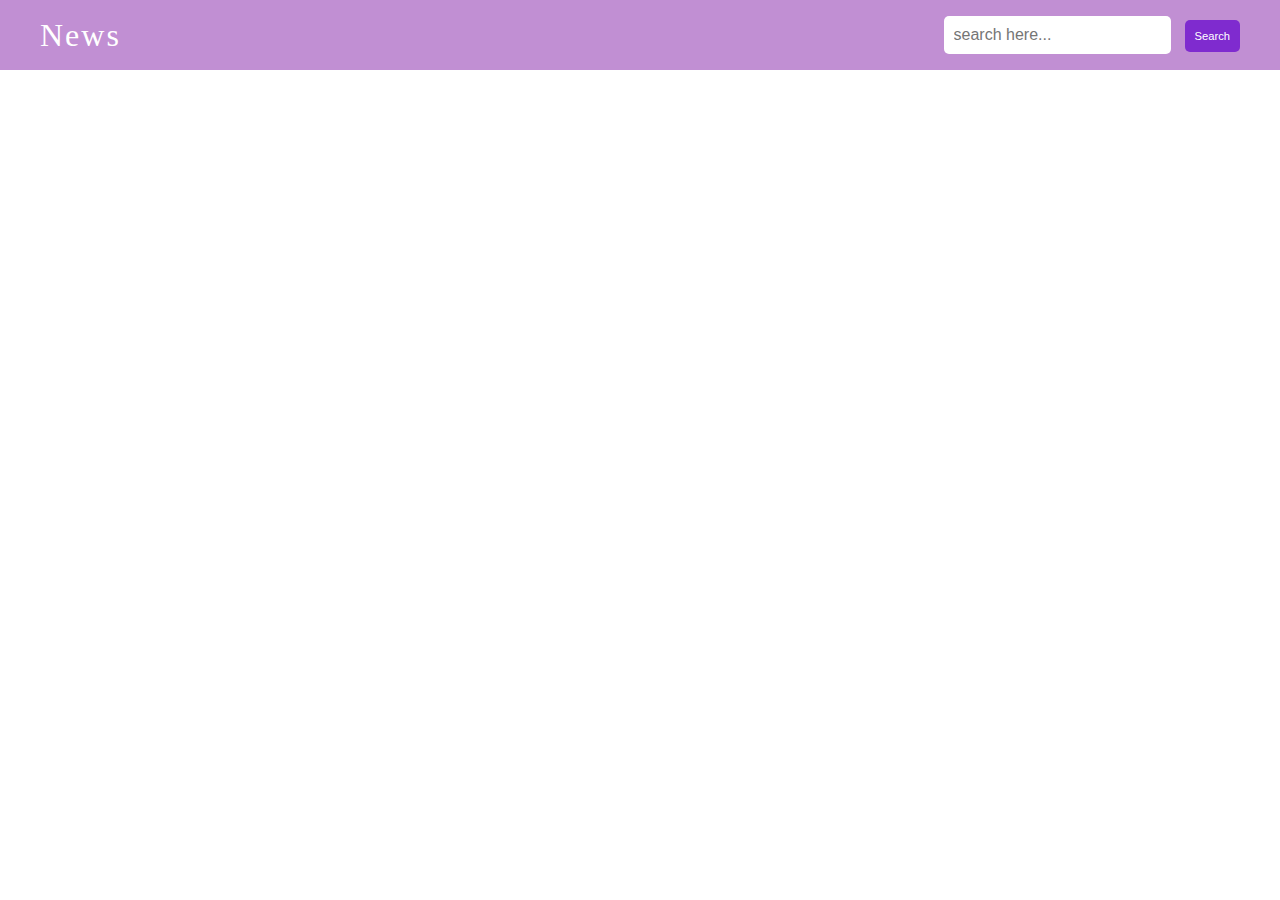
<file: project using API/index.html>
<!DOCTYPE html>
<html lang="en">
<head>
  <meta charset="UTF-8">
  <meta name="viewport" content="width=device-width, initial-scale=1.0">
  <title>New Search App</title>
  <link rel="stylesheet" href="style.css">
</head>
<body>
<nav>
  <div class="navbar obj-width">
    <a  class="logo" href="index.html" > News</a>
    <div class="search-container">
      <input type="text" placeholder="search here..." id="search-input">
      <button id="search-button"> Search</button>
    </div>
  </div>
</nav>
<main  class="obj-width" id="blog-container">
<!--<div class="blog-card">
  <img src="https://placehold.co/600x400" alt="">
  <h2> This is a  title</h2>
  <p>Lorem ipsum dolor sit amet consectetur adipisicing elit. Sed odit reiciendis itaque totam facilis a necessitatibus doloribus similique, voluptatibus quod.</p>
</div>
<div class="blog-card">
  <img src="https://placehold.co/600x400" alt="">
  <h2> This is a  title</h2>
  <p>Lorem ipsum dolor sit amet consectetur adipisicing elit. Sed odit reiciendis itaque totam facilis a necessitatibus doloribus similique, voluptatibus quod.</p>
</div>
<div class="blog-card">
  <img src="https://placehold.co/600x400" alt="">
  <h2> This is a  title</h2>
  <p>Lorem ipsum dolor sit amet consectetur adipisicing elit. Sed odit reiciendis itaque totam facilis a necessitatibus doloribus similique, voluptatibus quod.</p>
</div>
<div class="blog-card">
  <img src="https://placehold.co/600x400" alt="">
  <h2> This is a  title</h2>
  <p>Lorem ipsum dolor sit amet consectetur adipisicing elit. Sed odit reiciendis itaque totam facilis a necessitatibus doloribus similique, voluptatibus quod.</p>
</div>-->
</main>
  <script src="script.js"></script>
</body>
</html>
</file>
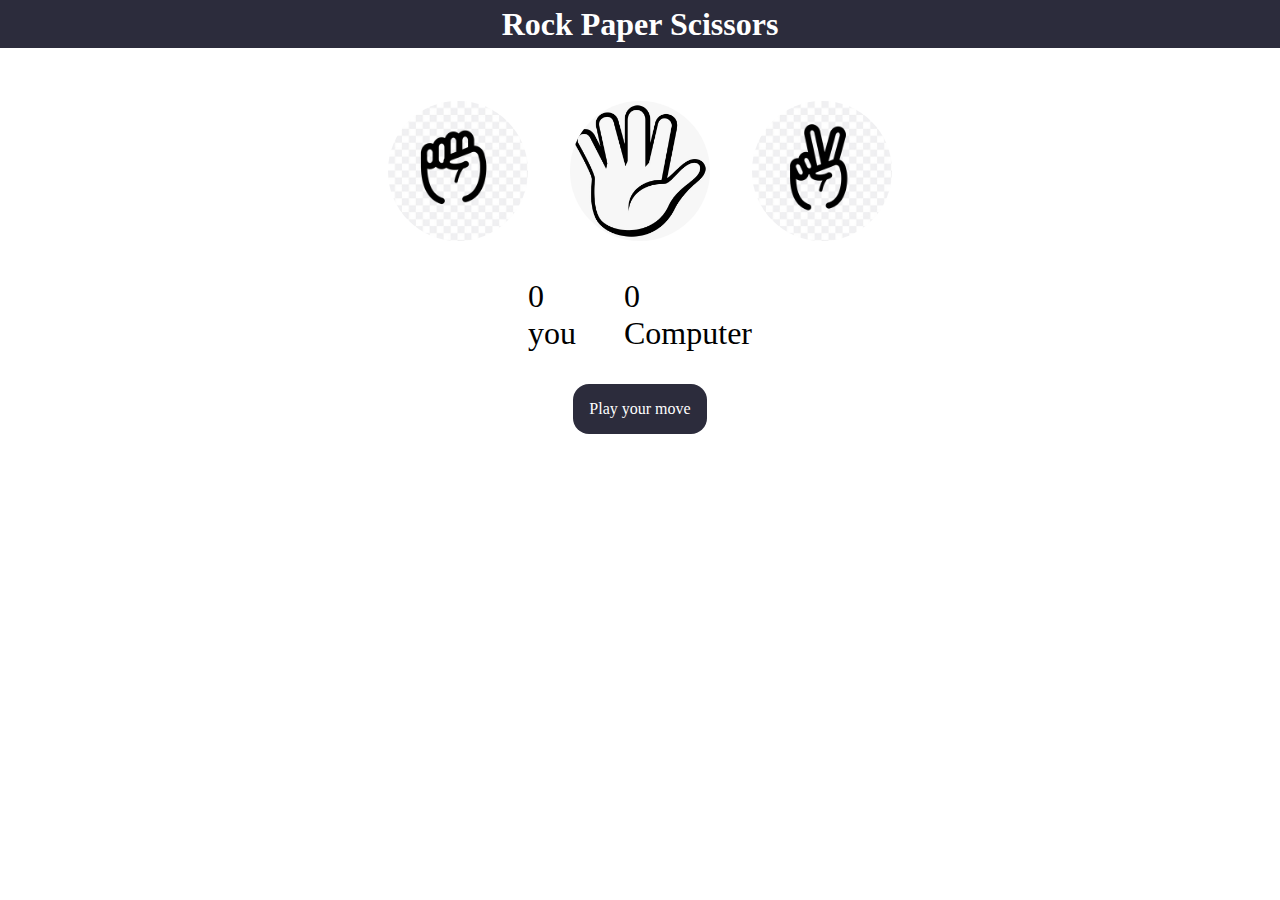
<file: rock paper scissors/index.html>
<!DOCTYPE html>
<html lang="en">
<head>
  <meta charset="UTF-8">
  <meta name="viewport" content="width=device-width, initial-scale=1.0">
  <title>Rock Paper Scissors</title>
  <link rel="stylesheet" href="style.css">
</head>
<body>
  <h1>Rock Paper Scissors</h1>
  <div class="choices">
    <div class="choice" id="rock">
      <img  class="img"src="img/rock.jpeg" alt="">
    </div>
    <div class="choice" id="paper">
      <img class="img" src="img/paper.jpeg" alt="">
    </div>
    <div class="choice" id="scissors">
      <img  class="img" src="img/scissors.jpeg" alt="">
    </div>
  </div>
  <div class="score-board">
    <div class="score">
      <p id="user-score">0</p>
      <p>you</p>
    </div>
    <div class="score">
      <p id="comp-score">0</p>
      <p>Computer</p>
    </div>
  </div>
  <div class="msg-container">
<p id="msg"> Play your move</p>
  </div>

  <script src="script.js"></script>
</body>

</html>
</file>
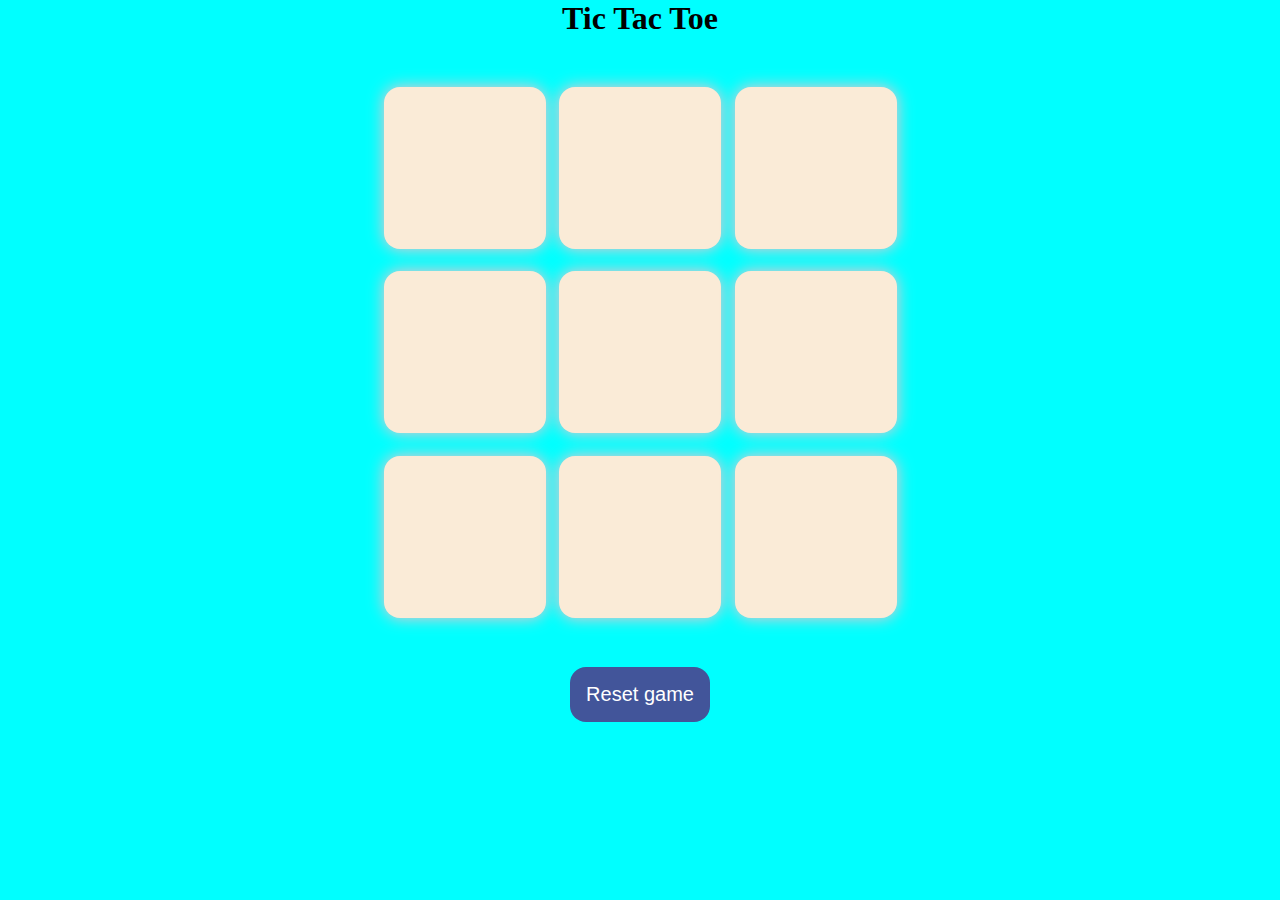
<file: tic tac toe project/tictactoe.html>
<!DOCTYPE html>
<html lang="en">
<head>
  <meta charset="UTF-8">
  <meta name="viewport" content="width=device-width, initial-scale=1.0">
  <title>Tic-tac-Toe Game</title>
 <link rel="stylesheet" href="style.css">
</head>
<body>
  <div class="msg-container hide">
    <p id="msg"> Winner</p>
    <button id="new-btn"> New Game</button>
  </div>
  <main>
  <h1> Tic Tac Toe</h1>
  <div class="container">
  <div class=" game">
    <button class="box"></button>
    <button class="box"></button> 
   <button class="box"></button>
   <button class="box"></button>
   <button class="box"></button>
   <button class="box"></button>
   <button class="box"></button>
   <button class="box"></button>
   <button class="box"></button>
  </div>
  </div>
  <button id="reset-btn"> Reset game</button>
  </main>
</body>
<script src="script.js"></script>
</html>
</file>
<file: project using API/style.css>
* {
  margin: 0;
  padding: 0;
  box-sizing: border-box;
}

body{
  position: relative;
}
/*  global css*/
.obj-width{
  max-width: 1200px;
  margin: auto;
}
nav{
  background-color: rgb(193, 143, 211);
  box-shadow: 0, 7px, 10px rgba(11, 11, 11, 0.3);
}
.navbar{
  display: flex;
  justify-content: space-between;
  align-items: center;
  padding:1rem 0;
}
.navbar .logo{
  color: white;
  text-decoration: none;
  letter-spacing: 2px;
  font-size: 2rem;
}
#search-input {
max-width: 400px;
padding: 10px;
border: none;
border-radius: 5px;
font-size: 1rem;
color: rgb(8, 8, 8);
}
#search-button{
  padding: 10px;
  border-radius: 5px;
  background-color: rgb(127, 43, 207);
  border: none;
  font-size: .7rem;
  color: white;
  cursor: pointer;
  margin-left: 10px;
}
#blog-container{
  margin:3rem 0;
 display: flex;
 justify-content: center;
 align-items: flex-start;
 flex-wrap: wrap;
}
.blog-card{
  width: 280px;
  border: 1px solid black;
  border-radius: 10px;
  cursor: pointer;
  padding: 1rem;
  margin: 10px;
}
.blog-card:hover{
  box-shadow:  4px 4px 10px rgba(0, 0, 0, 0.1);

}
.blog-card img{
  width:100%;
  height: 280px;
  object-fit: cover;
   border-radius: 5px;
   margin-bottom: 1rem;
}
.blog-card h2{
  color: black;
  font-size: 1.7rem;
  font-weight: 500;
}

.blog-card p{
  color: black;
  font-size: 1rem;
  padding-top:.7rem;
}

@media(max-width:900px){
  .blog-card {
    width: 300px;
}
#blog-container{
  margin:3rem 0;
 display: flex;
 justify-content: center;
 align-items: flex-start;
 flex-wrap: wrap;
}
}
@media(max-width:500px){
  nav{
    padding: 0 20px;
  }
  .navbar .logo {
    font-size: 1.2rem
}
#search-input {
  width: 150px;
  padding: 10px 5px; 
}
.blog-card {
  width: 100%;
}

}
</file>
<file: rock paper scissors/style.css>
* {
  margin: 0;
  padding: 0;
}
h1 {
  background-color: rgb(44, 44, 60);
  color: white;
  height: 3rem;
  line-height: 3rem;
  text-align: center;
}
.choice {
  height: 150px;
  width: 150px;
  border-radius: 50%;
  display: flex;
  justify-content: center;
  align-items: center;
}

.choice:hover {
  /* opacity: 0.5; blurr  */
  cursor: pointer;
  background-color: palevioletred;
}
.img {
  height: 140px;
  width: 140px;
  object-fit: cover;
  border-radius: 50%;
  color: blue;
}
.choices {
  display: flex;
  justify-content: center;
  align-items: center;
  gap: 2rem;
  margin-top: 3rem;
}
.score-board {
  display: flex;
  justify-content: center;
  align-items: center;
  font-size: 2rem;
  margin-top: 2rem;
  gap: 3rem;
}
#computer-score,
#user-score {
  font-size: 2rem;
}
.msg-container{
  margin-top: 2rem;
  justify-content: center;
  align-items: center;
  display: flex;
}
#msg {
  background-color: rgb(44, 44, 60);
  color: white;
  font-size: 1rem;
  display: inline; /*play your move full scren pe nhi aaya*/
  padding:1rem;
  border-radius: 1rem;
}
</file>
<file: tic tac toe project/style.css>
*{
  margin: 0;
  padding: 0;
}
body{
  background-color: aqua;
  text-align: center;
}
.container{
  height: 70vh;
  display: flex;
  
  justify-content: center;
  align-items: center
}
.game{
  height: 60vmin;
  width: 60vmin;
  display: flex;
  flex-wrap: wrap;
  justify-content: center;
  align-items: center;
  gap:1.5vmin;
}
.box{
  height: 18vmin;
  width: 18vmin;
  border-radius:  1rem;
  border: none;
  box-shadow:  0 0 1rem pink;
  font-size: 8vmin;
  color: blue;
  background-color: antiquewhite;
}
#reset-btn{
  padding: 1rem;
  font-size: 1.25rem;
  background-color: rgb(66, 85, 154);
  color:white ;
  border-radius: 1rem;
  border: none;
}
#new-btn{
  padding: 1rem;
  font-size: 1.25rem;
  background-color: rgb(66, 85, 154);
  color:white ;
  border-radius: 1rem;
  border: none;
}
#msg {
  color: white;
  font-size: 8vmin;
}
.msg-container{
  height:30vmin;
  display: flex;
  justify-content: center;
  align-items: center;
  flex-direction: column;
  gap: 4rem;
}
.hide{
  display: none;
}
</file>
